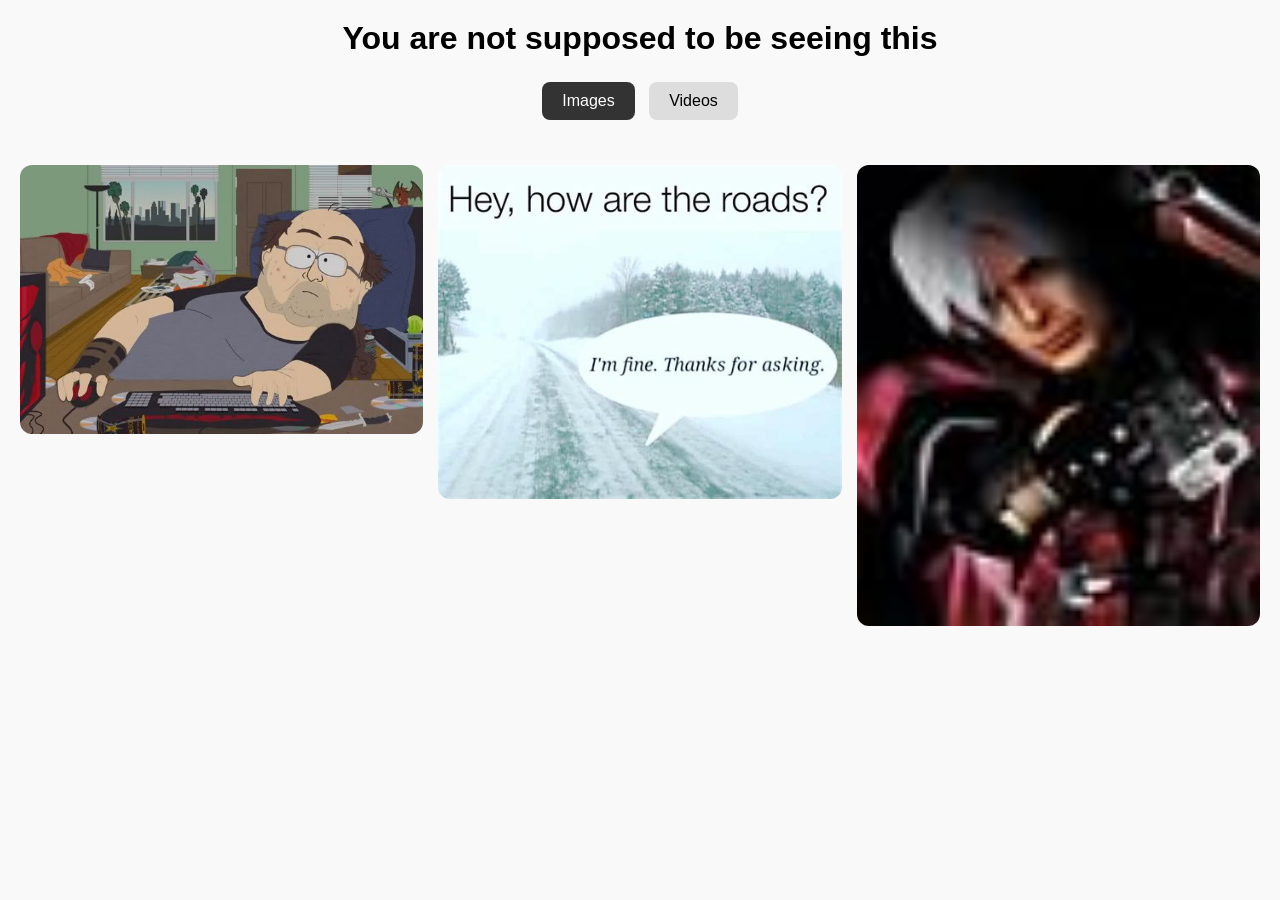
<file: index.html>
<!DOCTYPE html>
<html lang="en">
<head>
  <meta charset="UTF-8">
  <meta name="viewport" content="width=device-width, initial-scale=1.0">
  <title>Devilhunter's Secret Underground Lair</title>
  <link rel="stylesheet" href="style.css">
</head>
<body>

<h1>You are not supposed to be seeing this</h1>

<!-- Tabs -->
<div class="tabs">
  <button class="tab-btn active" onclick="showTab(event,'images')">Images</button>
<button class="tab-btn" onclick="showTab(event,'videos')">Videos</button>
</div>

<!-- Image Gallery -->
<div id="images" class="tab-content active">
  <div class="gallery">

    <img src="media/Wow-nerd-south-park-580.jpg" loading="lazy" onclick="openLightbox(this.src)">
    <img src="media/th-439068992.jpg" loading="lazy" onclick="openLightbox(this.src)">
    <img src="media/DevilHunter.png" loading="lazy" onclick="openLightbox(this.src)">

  </div>
</div>

<!-- Video Gallery -->
<div id="videos" class="tab-content">
  <div class="gallery">

    <!-- External MP4 Video -->
    <video controls loading="lazy">
      <source src="https://devilhunter.rfc1337.net/Videos/GTA5/InfamousQuotefromAffliction.mp4" type="video/mp4">
    </video>

    <!-- Local MP4 Video -->
    <video controls loading="lazy">
      <source src="media/Shadow Warrior_2021.11.28-03.33.mp4" type="video/mp4">
    </video>

    <!-- YouTube Embed -->
    <div class="responsive-video">
      <iframe
        src="https://www.youtube.com/embed/E4c_vIwanEA"
        allowfullscreen
        loading="lazy">
      </iframe>
    </div>

    <!-- ScreenPal Embed -->
    <div class="responsive-video">
      <iframe
        src="https://go.screenpal.com/player/cOnhnln3ddH?embed=1"
        allowfullscreen
        loading="lazy">
      </iframe>
    </div>

  </div>
</div>

<!-- Lightbox -->
<div id="lightbox" onclick="closeLightbox()">
  <img id="lightbox-img">
</div>

<script src="script.js"></script>
</body>
</html>
</file>
<file: style.css>
/* =========================
   Global Page Styling
========================= */

body {
  font-family: Arial, sans-serif;
  text-align: center;
  margin: 0;
  background: #f9f9f9;
}

h1 {
  margin: 20px;
}

/* =========================
   Tabs Styling
========================= */

.tabs {
  margin-bottom: 20px;
}

.tab-btn {
  padding: 10px 20px;
  border: none;
  cursor: pointer;
  background: #ddd;
  margin: 5px;
  border-radius: 8px;
  font-size: 16px;
}

.tab-btn.active {
  background: #333;
  color: white;
}

/* =========================
   Tab Content Control
========================= */

.tab-content {
  display: none;
}

.tab-content.active {
  display: block;
}

/* =========================
   Image Gallery Layout
========================= */

#images .gallery {
  display: grid;
  grid-template-columns: repeat(auto-fit, minmax(200px, 1fr));
  gap: 15px;
  padding: 20px;
}

.gallery img {
  width: 100%;
  border-radius: 12px;
  cursor: pointer;
  transition: transform 0.2s ease;
}

.gallery img:hover {
  transform: scale(1.03);
}

/* =========================
   Video Gallery Layout
========================= */

#videos .gallery {
  display: flex;
  flex-direction: column;
  align-items: center;
  gap: 25px;
  padding: 20px;
}

/* MP4 Video Styling */

.gallery video {
  width: 100%;
  max-width: 800px;
  border-radius: 12px;
}

/* Remove pointer cursor for videos */
.gallery video {
  cursor: default;
}

/* =========================
   Responsive Embedded Videos
========================= */

.responsive-video {
  position: relative;
  width: 100%;
  max-width: 800px;
  padding-top: 56.25%; /* 16:9 ratio */
  border-radius: 12px;
  overflow: hidden;
}

.responsive-video iframe {
  position: absolute;
  top: 0;
  left: 0;
  width: 100%;
  height: 100%;
  border: none;
}

/* =========================
   Lightbox Styling
========================= */

#lightbox {
  display: none;
  position: fixed;
  top: 0;
  left: 0;
  background: rgba(0, 0, 0, 0.9);
  width: 100%;
  height: 100%;
  justify-content: center;
  align-items: center;
  z-index: 999;
}

#lightbox img {
  max-width: 90%;
  max-height: 90%;
  border-radius: 12px;
}
</file>
